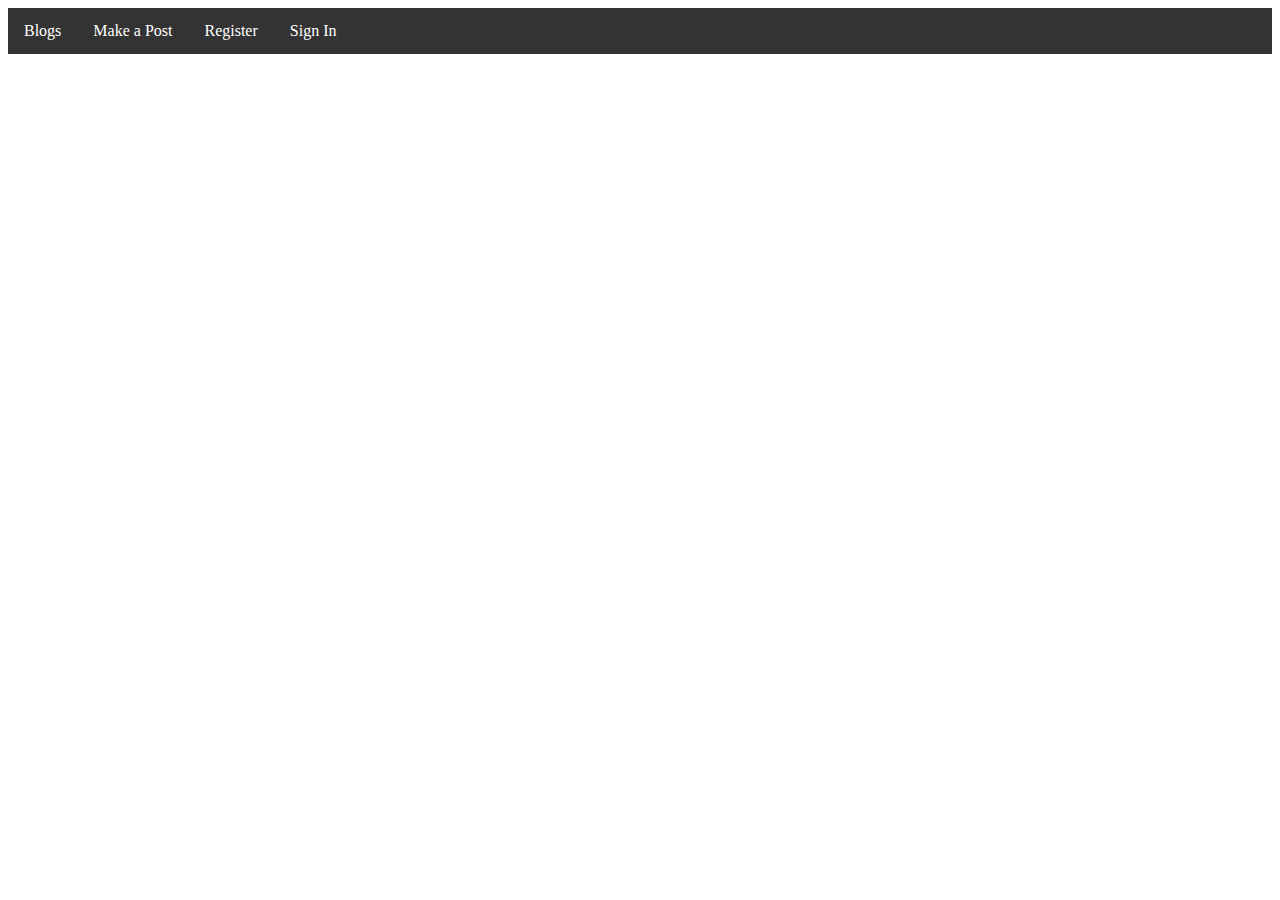
<file: index.htm>
<!DOCTYPE html>
<html lang='en'>

<head>
    <meta charset='UTF-8'>
    <meta name='viewport' content='width=device-width, initial-scale=1.0'>
    <meta http-equiv='X-UA-Compatible' content='ie=edge'>
    <title>Homepage</title>
    <link rel='stylesheet' href='static/style.css'>
</head>

<body>
    <ul>
        <li><a href='blogs\blogs2.php'>Blogs</a></li>
        <li><a href='createPost\createPost.htm'>Make a Post</a></li>
        <li><a href='register\register.htm'>Register</a></li>
        <li><a href='signin\signin.htm'>Sign In</a></li>
    </ul>
</body>

</html>
</file>
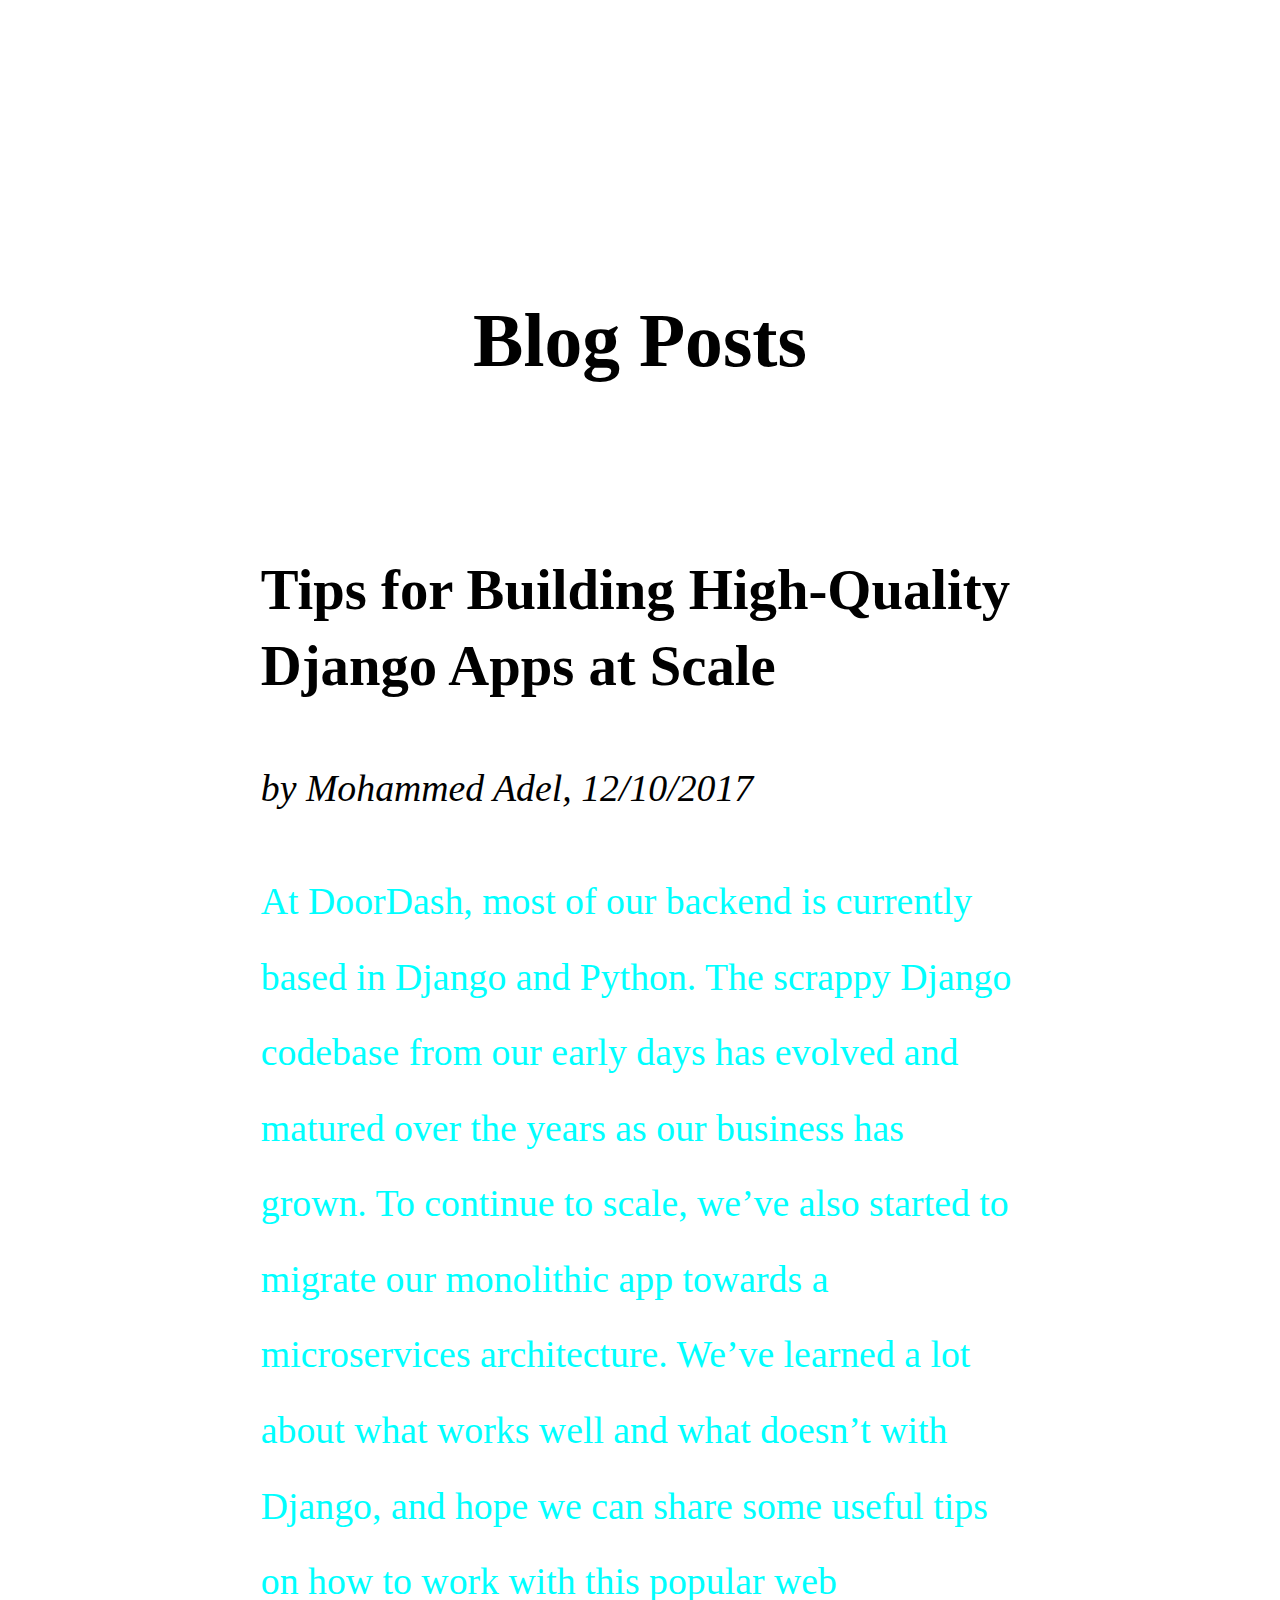
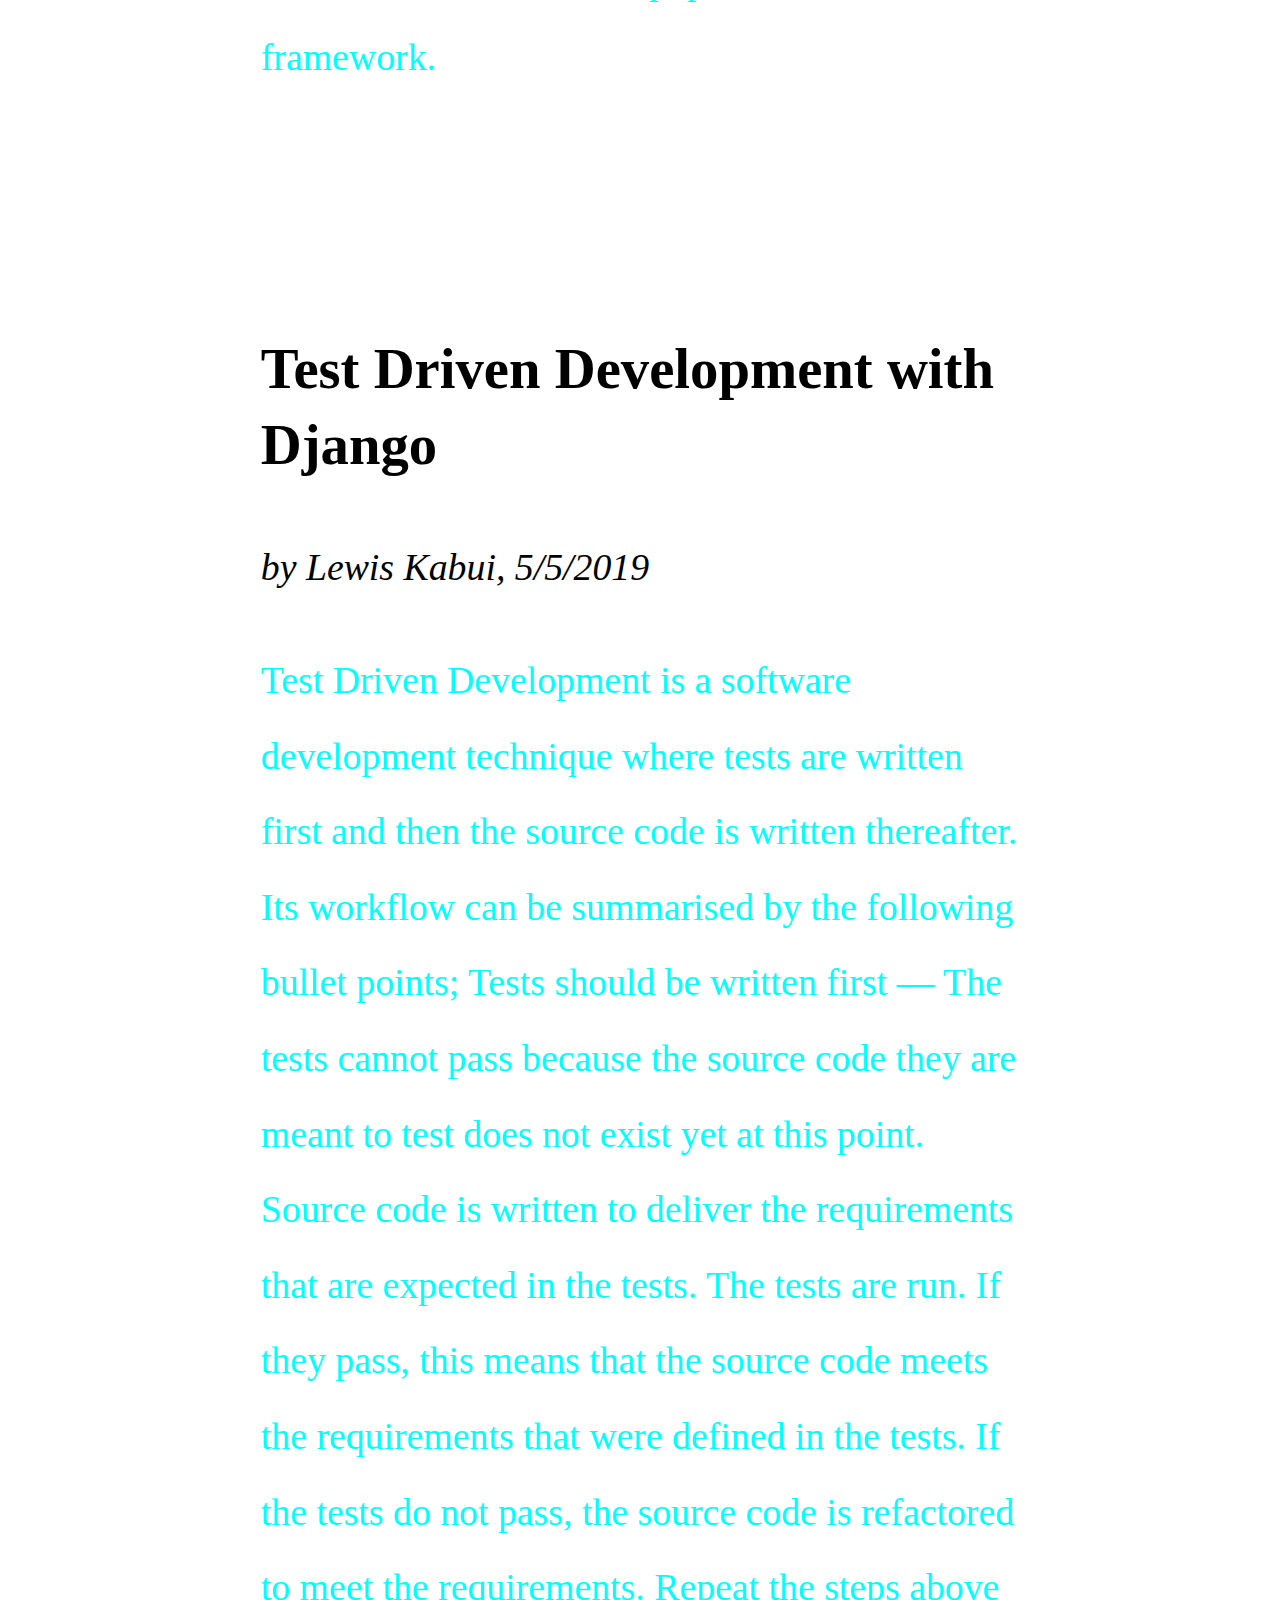
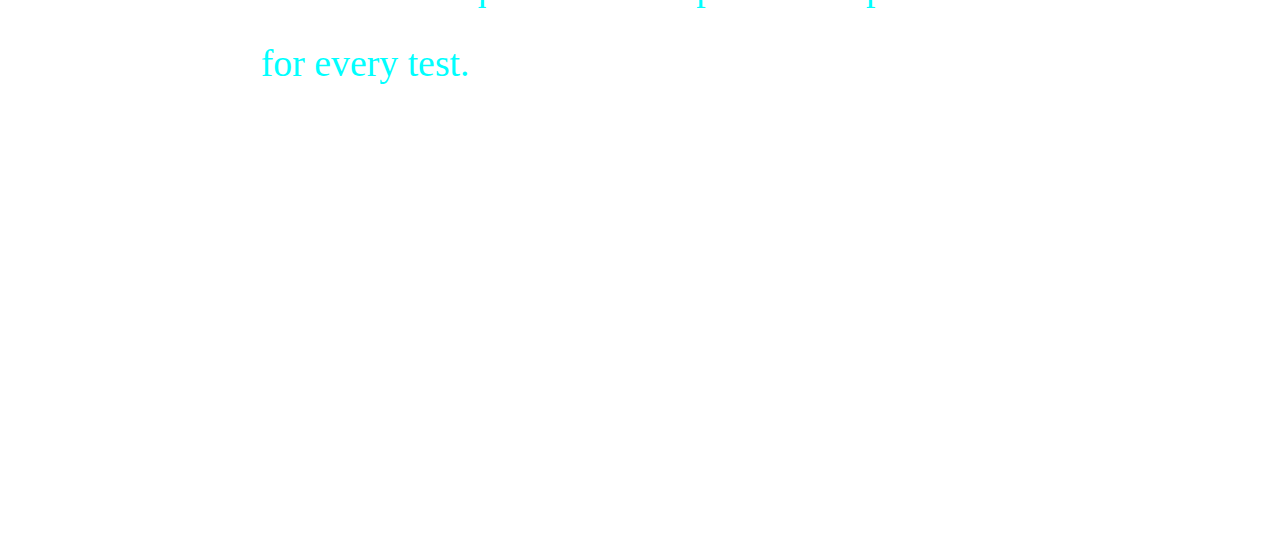
<file: blogs/blogs.htm>
<!DOCTYPE html>
<html lang="en">

<head>
    <meta charset="UTF-8">
    <meta name="viewport" content="width=device-width, initial-scale=1.0">
    <meta http-equiv="X-UA-Compatible" content="ie=edge">
    <link rel="stylesheet" href="..\static\style.css">
    <title>Blogs posts</title>
</head>

<body>
    <div class="container">

        <h1 style="text-align: center;">Blog Posts</h1>
        <br>
        <span>
            <a href="post\post.htm">
                <h2> Tips for Building High-Quality Django Apps at Scale</h2>
            </a>
            <cite>by Mohammed Adel, 12/10/2017</cite>
            <p>
                At DoorDash, most of our backend is currently based in Django and Python. The scrappy Django codebase
                from our early days has evolved and matured over the years as our business has grown. To continue to
                scale, we’ve also started to migrate our monolithic app towards a microservices architecture. We’ve
                learned a lot about what works well and what doesn’t with Django, and hope we can share some useful tips
                on how to work with this popular web framework.

            </p>

            <br>
            <br>

            <a href="post\post2.htm">
                <h2> Test Driven Development with Django</h2>
            </a>
            <cite>by Lewis Kabui, 5/5/2019</cite>
            <p>Test Driven Development is a software development technique where tests are written first and then the
                source code is written thereafter. Its workflow can be summarised by the following bullet points;
                Tests should be written first — The tests cannot pass because the source code they are meant to test
                does not exist yet at this point.
                Source code is written to deliver the requirements that are expected in the tests.
                The tests are run.
                If they pass, this means that the source code meets the requirements that were defined in the tests.
                If the tests do not pass, the source code is refactored to meet the requirements.
                Repeat the steps above for every test.</p>

        </span>


        <br>
        <br>
    </div>
</body>

</html>
</file>
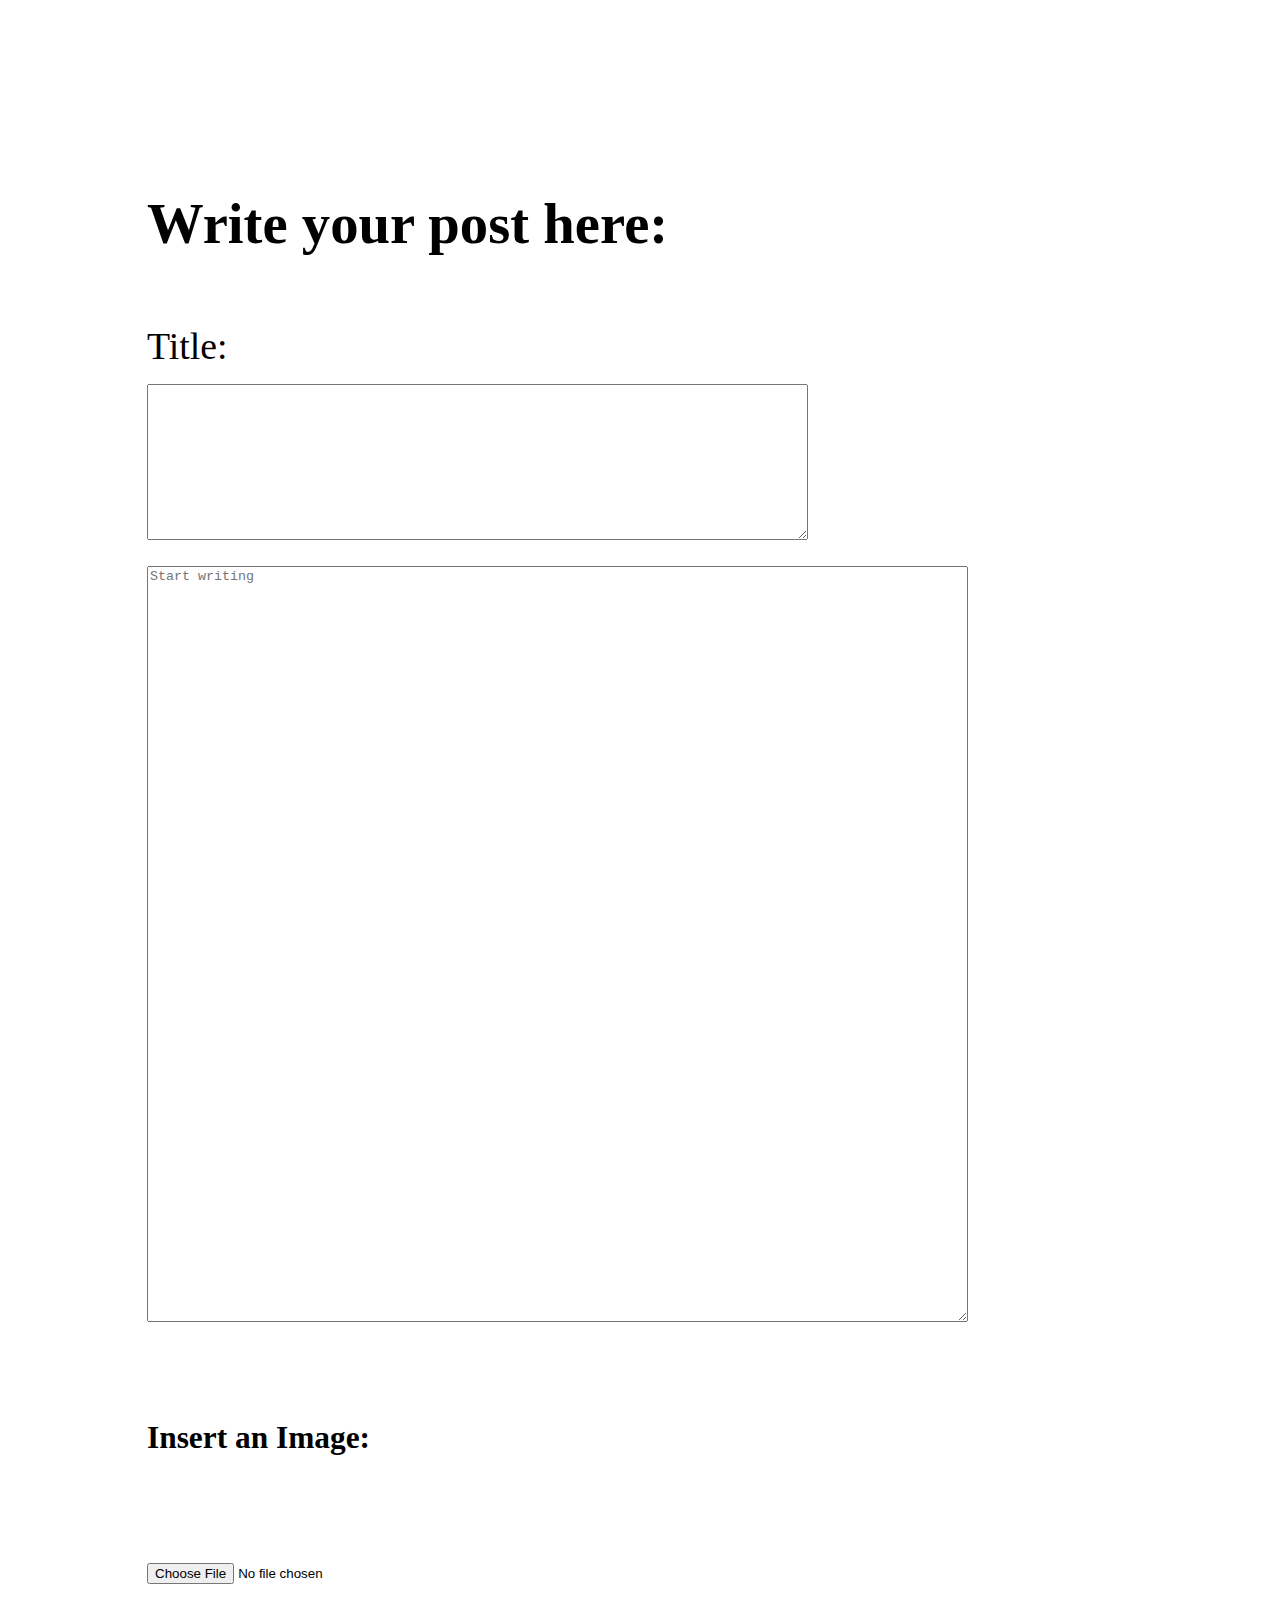
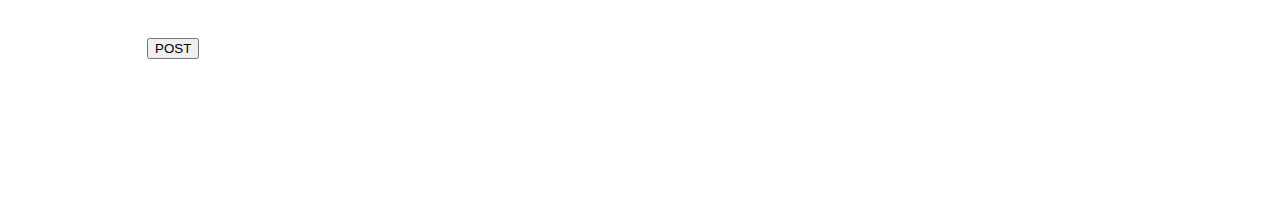
<file: createPost/createPost.htm>
<!DOCTYPE html>
<html lang="en">

<head>
    <meta charset="UTF-8">
    <meta name="viewport" content="width=device-width, initial-scale=1.0">
    <meta http-equiv="X-UA-Compatible" content="ie=edge">
    <link rel="stylesheet" href="..\static\style.css">
    <title>Create a Post</title>
</head>

<body>

    <div class="createPostContainer">

        <h2>Write your post here:</h2>
        <form action="formProcess.php" method="POST" enctype="multipart/form-data">
            Title:
            <br>
            <textarea name="title" cols="80" rows="10"></textarea>
            <br>
            <input type="hidden" name="size" value="1000000">
            <textarea name="post" id="post" cols="100" rows="50" placeholder="Start writing"></textarea>
            <br>
            <h5>Insert an Image:</h5>
            <input type="file" name="image">
            <br>
            <button type="submit" name="uploud"> POST </button>

        </form>

    </div>
</body>

</html>
</file>
<file: static/style.css>
.container{
    /* margin: 2% 2% 2% 2%;
    padding: 2% 2% 2% 2%; */
    margin: 18% 18% 18% 18%;
    padding: 2% 2% 2% 2%;
    font-size: 1cm;
    line-height: 2cm;
}

.postsContainer{
    margin: 18% 18% 18% 18%;
    padding: 2% 2% 2% 2%;
    font-size: 1cm;
    line-height: 2cm;
}

.createPostContainer{
  margin: 9% 9% 9% 9%;
  padding: 2% 2% 2% 2%;
  font-size: 1cm;
  line-height: 2cm;
}

a{
    text-decoration: none;
    color: black;
}
a:hover{
    color: rgb(5, 0, 255);
}

ul {
    list-style-type: none;
    margin: 0;
    padding: 0;
    overflow: hidden;
    background-color: #333;
  }

li {
    float: left;
  }
  
li a {
    display: block;
    color: white;
    text-align: center;
    padding: 14px 16px;
    text-decoration: none;
  }

  
  /* Change the link color to #111 (black) on hover */
li a:hover {
    background-color: #111;
  }

img{
  float: right;
}

p{
  /* width: 20px; */
  color: aqua;
}
</file>
